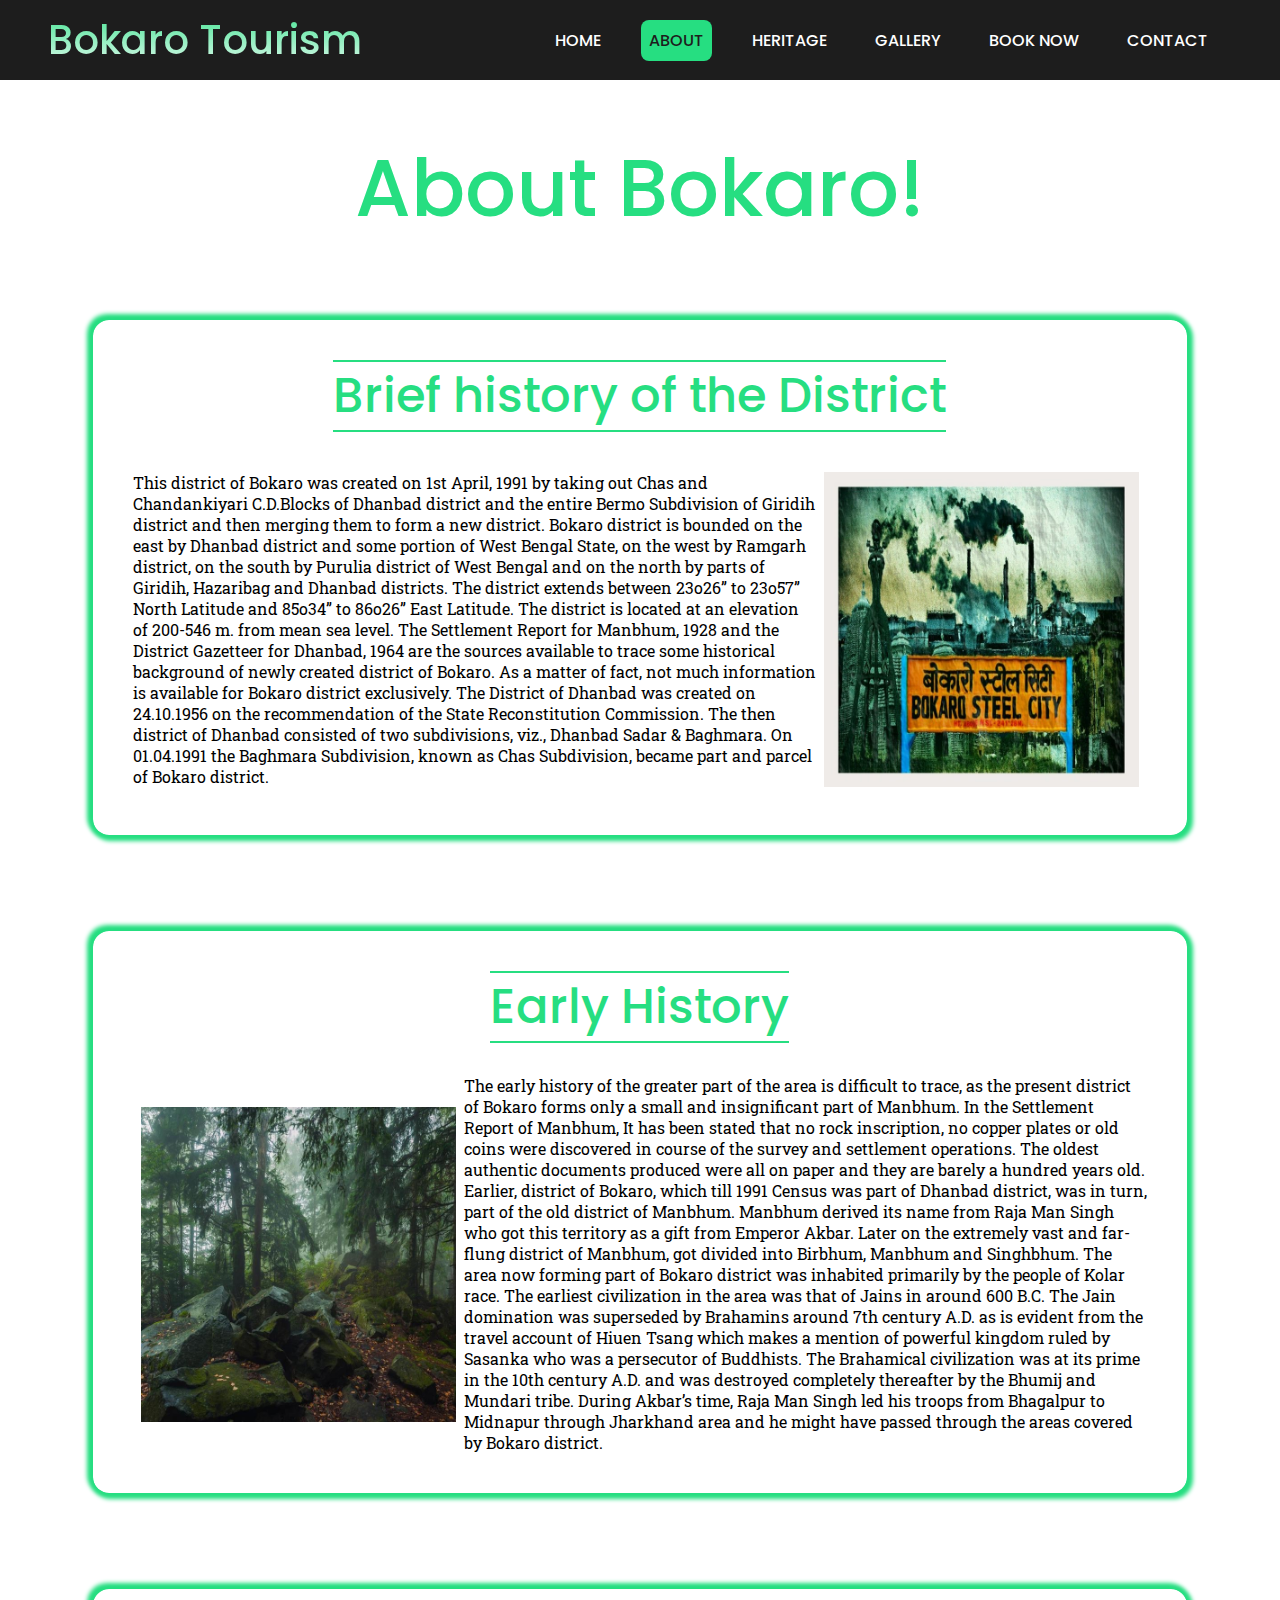
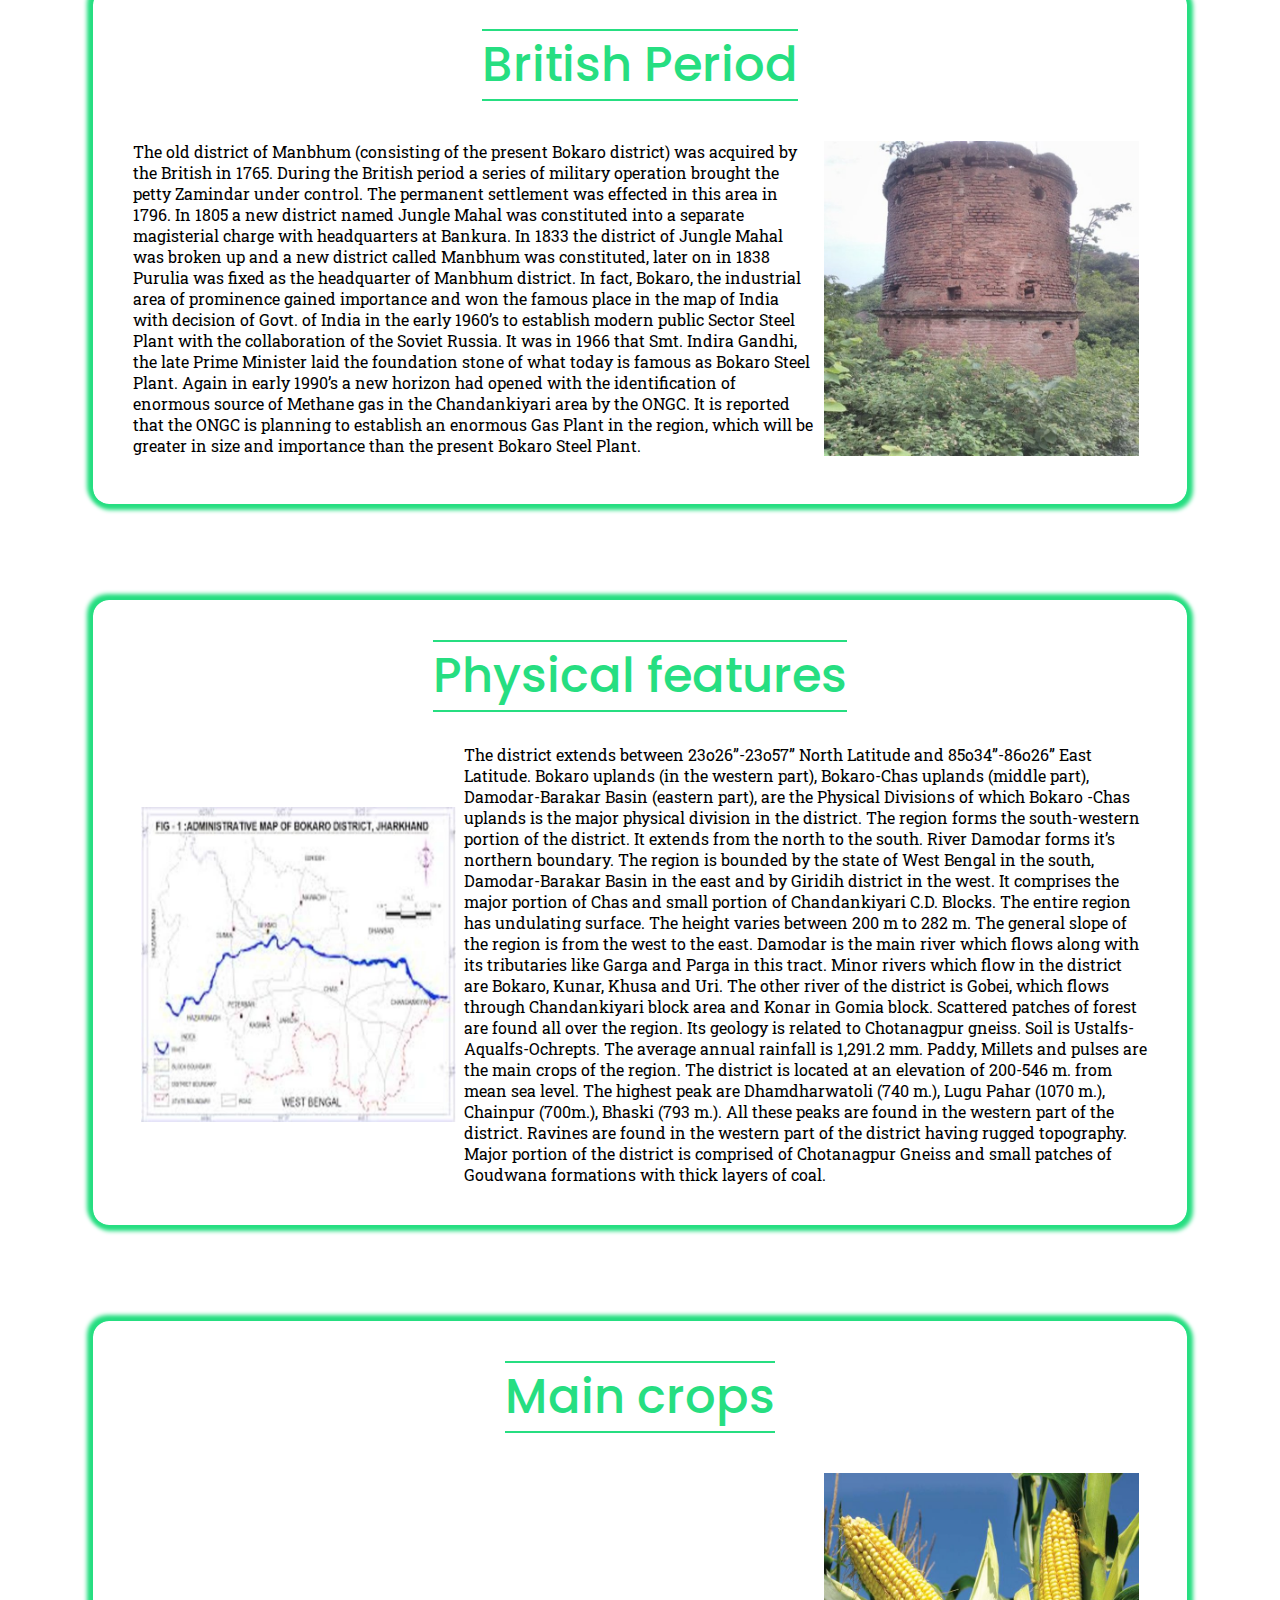
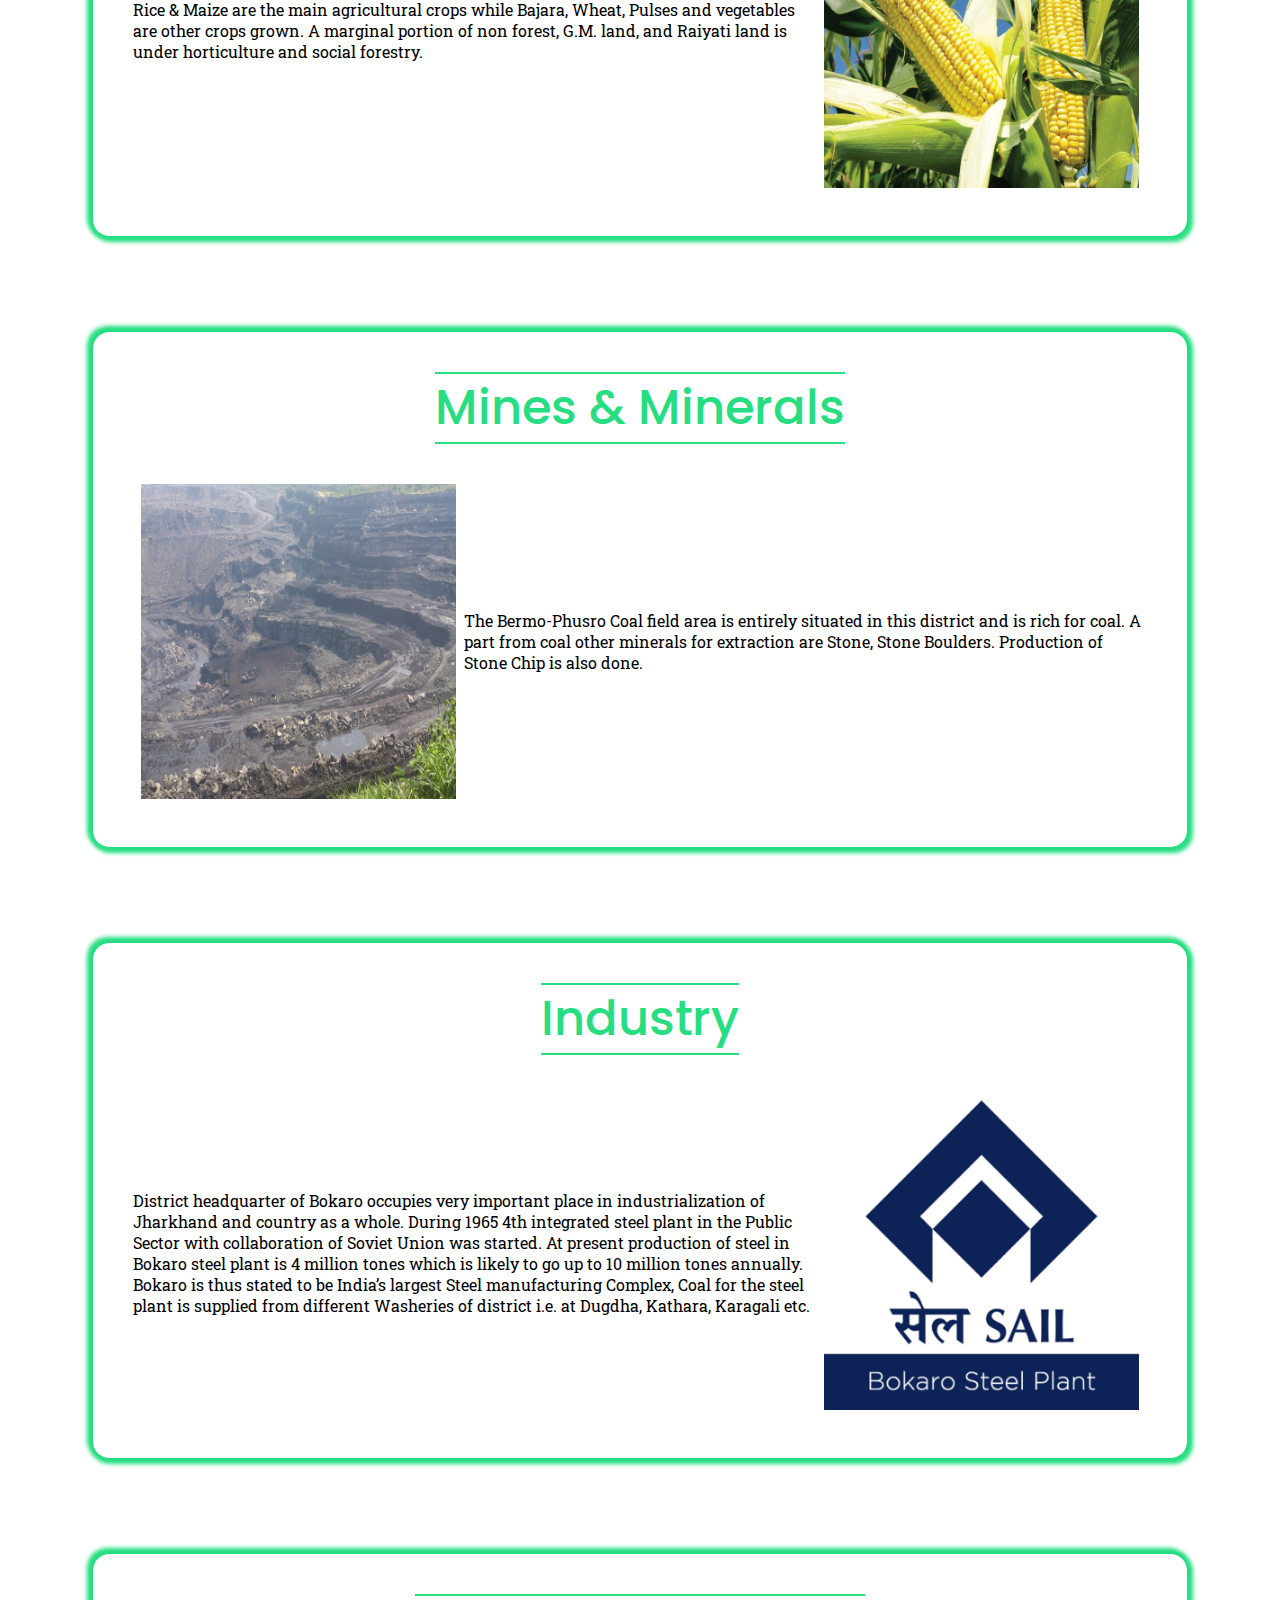
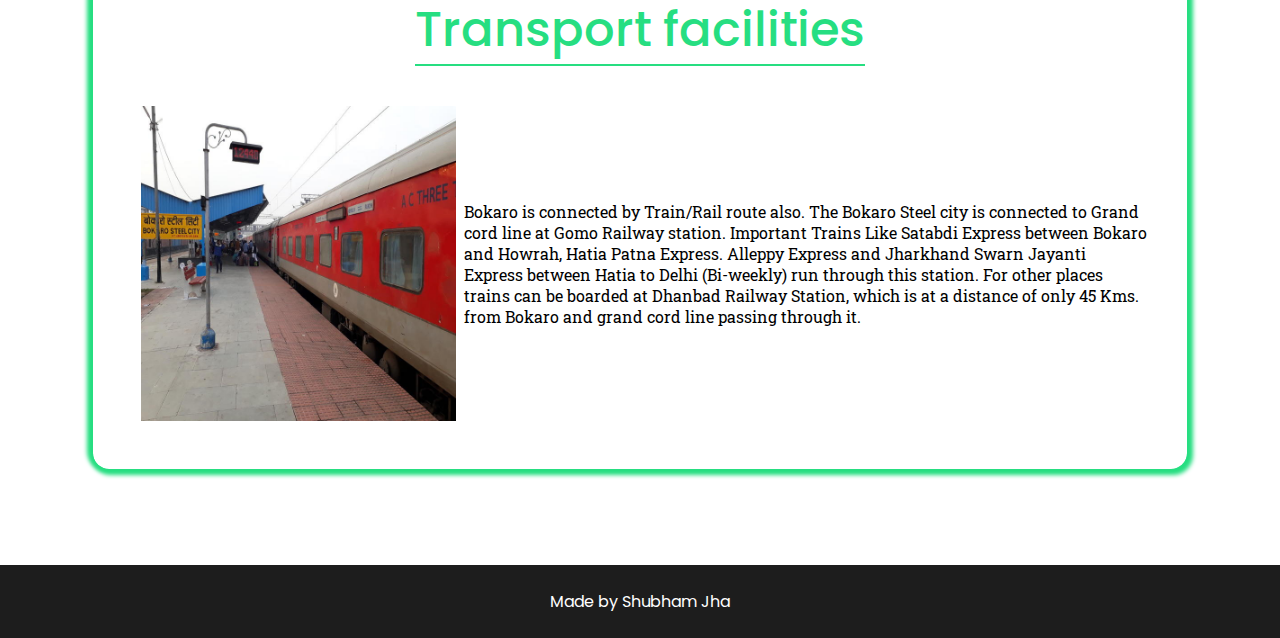
<file: about.html>
<!DOCTYPE html>
<html lang="en">

<head>
    <meta charset="UTF-8">
    <meta http-equiv="X-UA-Compatible" content="IE=edge">
    <meta name="viewport" content="width=device-width, initial-scale=1.0">
    <link rel="preconnect" href="https://fonts.gstatic.com">
    <link
        href="https://fonts.googleapis.com/css2?family=Poppins:wght@300;500&family=Roboto+Slab:wght@300;500&display=swap"
        rel="stylesheet">
    <link rel="stylesheet" href="https://cdnjs.cloudflare.com/ajax/libs/font-awesome/5.15.3/css/all.min.css"
        integrity="sha512-iBBXm8fW90+nuLcSKlbmrPcLa0OT92xO1BIsZ+ywDWZCvqsWgccV3gFoRBv0z+8dLJgyAHIhR35VZc2oM/gI1w=="
        crossorigin="anonymous" referrerpolicy="no-referrer" />
    <link rel="stylesheet" href="css/about.css">
    <link rel="shortcut icon" href="img/favicon.ico" type="image/x-icon">
    <title>Bokaro Tourism - About</title>
</head>

<body>
    <!-- Navbar Start -->
    <header>
        <nav>
            <div class="nav-logo"> <a href="#">Bokaro Tourism</a></div>
            <ul class="nav-div">
                <li class="nav-item"><a href="index.html" class="nav-link">HOME</a></li>
                <li class="nav-item"><a href="#" class="nav-link-active">ABOUT</a></li>
                <li class="nav-item"><a href="heritage.html" class="nav-link">HERITAGE</a></li>
                <li class="nav-item"><a href="gallery.html" class="nav-link">GALLERY</a></li>
                <li class="nav-item"><a href="book.html" class="nav-link">BOOK NOW</a></li>
                <li class="nav-item"><a href="contact.html" class="nav-link">CONTACT</a></li>
            </ul>
        </nav>
        <div class="small-nav">
            <div class="nav-line"></div>
            <div class="nav-line"></div>
            <div class="nav-line"></div>
        </div>
    </header>
    <!-- Navbar End -->
    <!-- Main Section Start -->
    <section class="main">
        <div class="heading">About Bokaro!</div>
        <div class="sec">
            <div class="sec-heading">Brief history of the District</div>
            <div class="sec-content">
                <P>This district of Bokaro was created on 1st April, 1991 by taking out Chas and Chandankiyari
                    C.D.Blocks of Dhanbad district and the entire Bermo Subdivision of Giridih district and then merging
                    them to form a new district. Bokaro district is bounded on the east by Dhanbad district and some
                    portion of West Bengal State, on the west by Ramgarh district, on the south by Purulia district of
                    West Bengal and on the north by parts of Giridih, Hazaribag and Dhanbad districts. The district
                    extends between 23o26” to 23o57” North Latitude and 85o34” to 86o26” East Latitude. The district is
                    located at an elevation of 200-546 m. from mean sea level. The Settlement Report for Manbhum, 1928
                    and the District Gazetteer for Dhanbad, 1964 are the sources available to trace some historical
                    background of newly created district of Bokaro. As a matter of fact, not much information is
                    available for Bokaro district exclusively. The District of Dhanbad was created on 24.10.1956 on the
                    recommendation of the State Reconstitution Commission. The then district of Dhanbad consisted of two
                    subdivisions, viz., Dhanbad Sadar & Baghmara. On 01.04.1991 the Baghmara Subdivision, known as Chas
                    Subdivision, became part and parcel of Bokaro district.</P>
                <img src="img/about1.jpg" alt="bokaro station">
            </div>
        </div>
        <div class="sec">
            <div class="sec-heading">Early History</div>
            <div class="sec-content">
                <img src="img/about2.jpg" alt="early bokaro">
                <P>The early history of the greater part of the area is difficult to trace, as the present district of
                    Bokaro forms only a small and insignificant part of Manbhum. In the Settlement Report of Manbhum, It
                    has been stated that no rock inscription, no copper plates or old coins were discovered in course of
                    the survey and settlement operations. The oldest authentic documents produced were all on paper and
                    they are barely a hundred years old. Earlier, district of Bokaro, which till 1991 Census was part of
                    Dhanbad district, was in turn, part of the old district of Manbhum. Manbhum derived its name from
                    Raja Man Singh who got this territory as a gift from Emperor Akbar. Later on the extremely vast and
                    far-flung district of Manbhum, got divided into Birbhum, Manbhum and Singhbhum. The area now forming
                    part of Bokaro district was inhabited primarily by the people of Kolar race. The earliest
                    civilization in the area was that of Jains in around 600 B.C. The Jain domination was superseded by
                    Brahamins around 7th century A.D. as is evident from the travel account of Hiuen Tsang which makes a
                    mention of powerful kingdom ruled by Sasanka who was a persecutor of Buddhists. The Brahamical
                    civilization was at its prime in the 10th century A.D. and was destroyed completely thereafter by
                    the Bhumij and Mundari tribe. During Akbar’s time, Raja Man Singh led his troops from Bhagalpur to
                    Midnapur through Jharkhand area and he might have passed through the areas covered by Bokaro
                    district.</P>
            </div>
        </div>
        <div class="sec">
            <div class="sec-heading">British Period</div>
            <div class="sec-content">
                <P>The old district of Manbhum (consisting of the present Bokaro district) was acquired by the British
                    in 1765. During the British period a series of military operation brought the petty Zamindar under
                    control. The permanent settlement was effected in this area in 1796. In 1805 a new district named
                    Jungle Mahal was constituted into a separate magisterial charge with headquarters at Bankura. In
                    1833 the district of Jungle Mahal was broken up and a new district called Manbhum was constituted,
                    later on in 1838 Purulia was fixed as the headquarter of Manbhum district. In fact, Bokaro, the
                    industrial area of prominence gained importance and won the famous place in the map of India with
                    decision of Govt. of India in the early 1960’s to establish modern public Sector Steel Plant with
                    the collaboration of the Soviet Russia. It was in 1966 that Smt. Indira Gandhi, the late Prime
                    Minister laid the foundation stone of what today is famous as Bokaro Steel Plant. Again in early
                    1990’s a new horizon had opened with the identification of enormous source of Methane gas in the
                    Chandankiyari area by the ONGC. It is reported that the ONGC is planning to establish an enormous
                    Gas Plant in the region, which will be greater in size and importance than the present Bokaro Steel
                    Plant.</P>
                <img src="img/about3.jpg" alt="satanpur hills">
            </div>
        </div>
        <div class="sec">
            <div class="sec-heading">Physical features</div>
            <div class="sec-content">
                <img src="img/about4.jpg" alt="Physical features">
                <P>The district extends between 23o26”-23o57” North Latitude and 85o34”-86o26” East Latitude. Bokaro
                    uplands (in the western part), Bokaro-Chas uplands (middle part), Damodar-Barakar Basin (eastern
                    part), are the Physical Divisions of which Bokaro -Chas uplands is the major physical division in
                    the district. The region forms the south-western portion of the district. It extends from the north
                    to the south. River Damodar forms it’s northern boundary. The region is bounded by the state of West
                    Bengal in the south, Damodar-Barakar Basin in the east and by Giridih district in the west. It
                    comprises the major portion of Chas and small portion of Chandankiyari C.D. Blocks. The entire
                    region has undulating surface. The height varies between 200 m to 282 m. The general slope of the
                    region is from the west to the east. Damodar is the main river which flows along with its
                    tributaries like Garga and Parga in this tract. Minor rivers which flow in the district are Bokaro,
                    Kunar, Khusa and Uri. The other river of the district is Gobei, which flows through Chandankiyari
                    block area and Konar in Gomia block. Scattered patches of forest are found all over the region. Its
                    geology is related to Chotanagpur gneiss. Soil is Ustalfs-Aqualfs-Ochrepts. The average annual
                    rainfall is 1,291.2 mm. Paddy, Millets and pulses are the main crops of the region. The district is
                    located at an elevation of 200-546 m. from mean sea level. The highest peak are Dhamdharwatoli (740
                    m.), Lugu Pahar (1070 m.), Chainpur (700m.), Bhaski (793 m.). All these peaks are found in the
                    western part of the district. Ravines are found in the western part of the district having rugged
                    topography. Major portion of the district is comprised of Chotanagpur Gneiss and small patches of
                    Goudwana formations with thick layers of coal.</P>
            </div>
        </div>
        <div class="sec">
            <div class="sec-heading">Main crops</div>
            <div class="sec-content">
                <P>Rice & Maize are the main agricultural crops while Bajara, Wheat, Pulses and vegetables are other
                    crops grown. A marginal portion of non forest, G.M. land, and Raiyati land is under horticulture and
                    social forestry.</P>
                <img src="img/about5.jpg" alt="maize">
            </div>
        </div>
        <div class="sec">
            <div class="sec-heading">Mines & Minerals</div>
            <div class="sec-content">
                <img src="img/about6.jpg" alt="coal">
                <P>The Bermo-Phusro Coal field area is entirely situated in this district and is rich for coal. A part
                    from coal other minerals for extraction are Stone, Stone Boulders. Production of Stone Chip is also
                    done.</P>
            </div>
        </div>
        <div class="sec">
            <div class="sec-heading">Industry</div>
            <div class="sec-content">
                <P>District headquarter of Bokaro occupies very important place in industrialization of Jharkhand and
                    country as a whole. During 1965 4th integrated steel plant in the Public Sector with collaboration
                    of Soviet Union was started. At present production of steel in Bokaro steel plant is 4 million tones
                    which is likely to go up to 10 million tones annually. Bokaro is thus stated to be India’s largest
                    Steel manufacturing Complex, Coal for the steel plant is supplied from different Washeries of
                    district i.e. at Dugdha, Kathara, Karagali etc.</P>
                <img src="img/about7.png" alt="bsl">
            </div>
        </div>
        <div class="sec">
            <div class="sec-heading">Transport facilities</div>
            <div class="sec-content">
                <img src="img/about8.jpg" alt="train">
                <P>Bokaro is connected by Train/Rail route also. The Bokaro Steel city is connected to Grand cord line
                    at Gomo Railway station. Important Trains Like Satabdi Express between Bokaro and Howrah, Hatia
                    Patna Express. Alleppy Express and Jharkhand Swarn Jayanti Express between Hatia to Delhi
                    (Bi-weekly) run through this station. For other places trains can be boarded at Dhanbad Railway
                    Station, which is at a distance of only 45 Kms. from Bokaro and grand cord line passing through it.
                </P>
            </div>
    </section>
    <!-- Main Section End -->
    <!-- Footer Start -->
    <footer>
        <div class="made-text">Made by Shubham Jha</div>
        <div class="social">
            <div class="f-ico-div"><a href="https://www.facebook.com/shubham4f" target="_blank"><i
                        class="fab fa-facebook f-ico"></i></a></div>
            <div class="f-ico-div"><a href="https://www.instagram.com/shubham4f/" target="_blank"><i
                        class="fab fa-instagram f-ico"></i></a></div>
            <div class="f-ico-div"><a href="https://www.linkedin.com/in/shubham4f/" target="_blank"><i
                        class="fab fa-linkedin f-ico"></i></a></div>
            <div class="f-ico-div"><a href="https://github.com/shubham4f" target="_blank"><i
                        class="fab fa-github f-ico"></i></a></div>
            <div class="f-ico-div"><a href="https://twitter.com/shubham4f" target="_blank"><i
                        class="fab fa-twitter f-ico"></i></a></div>
        </div>
    </footer>
    <!-- Footer End -->
    <script src="js/about.js"></script>
</body>

</html>
</file>
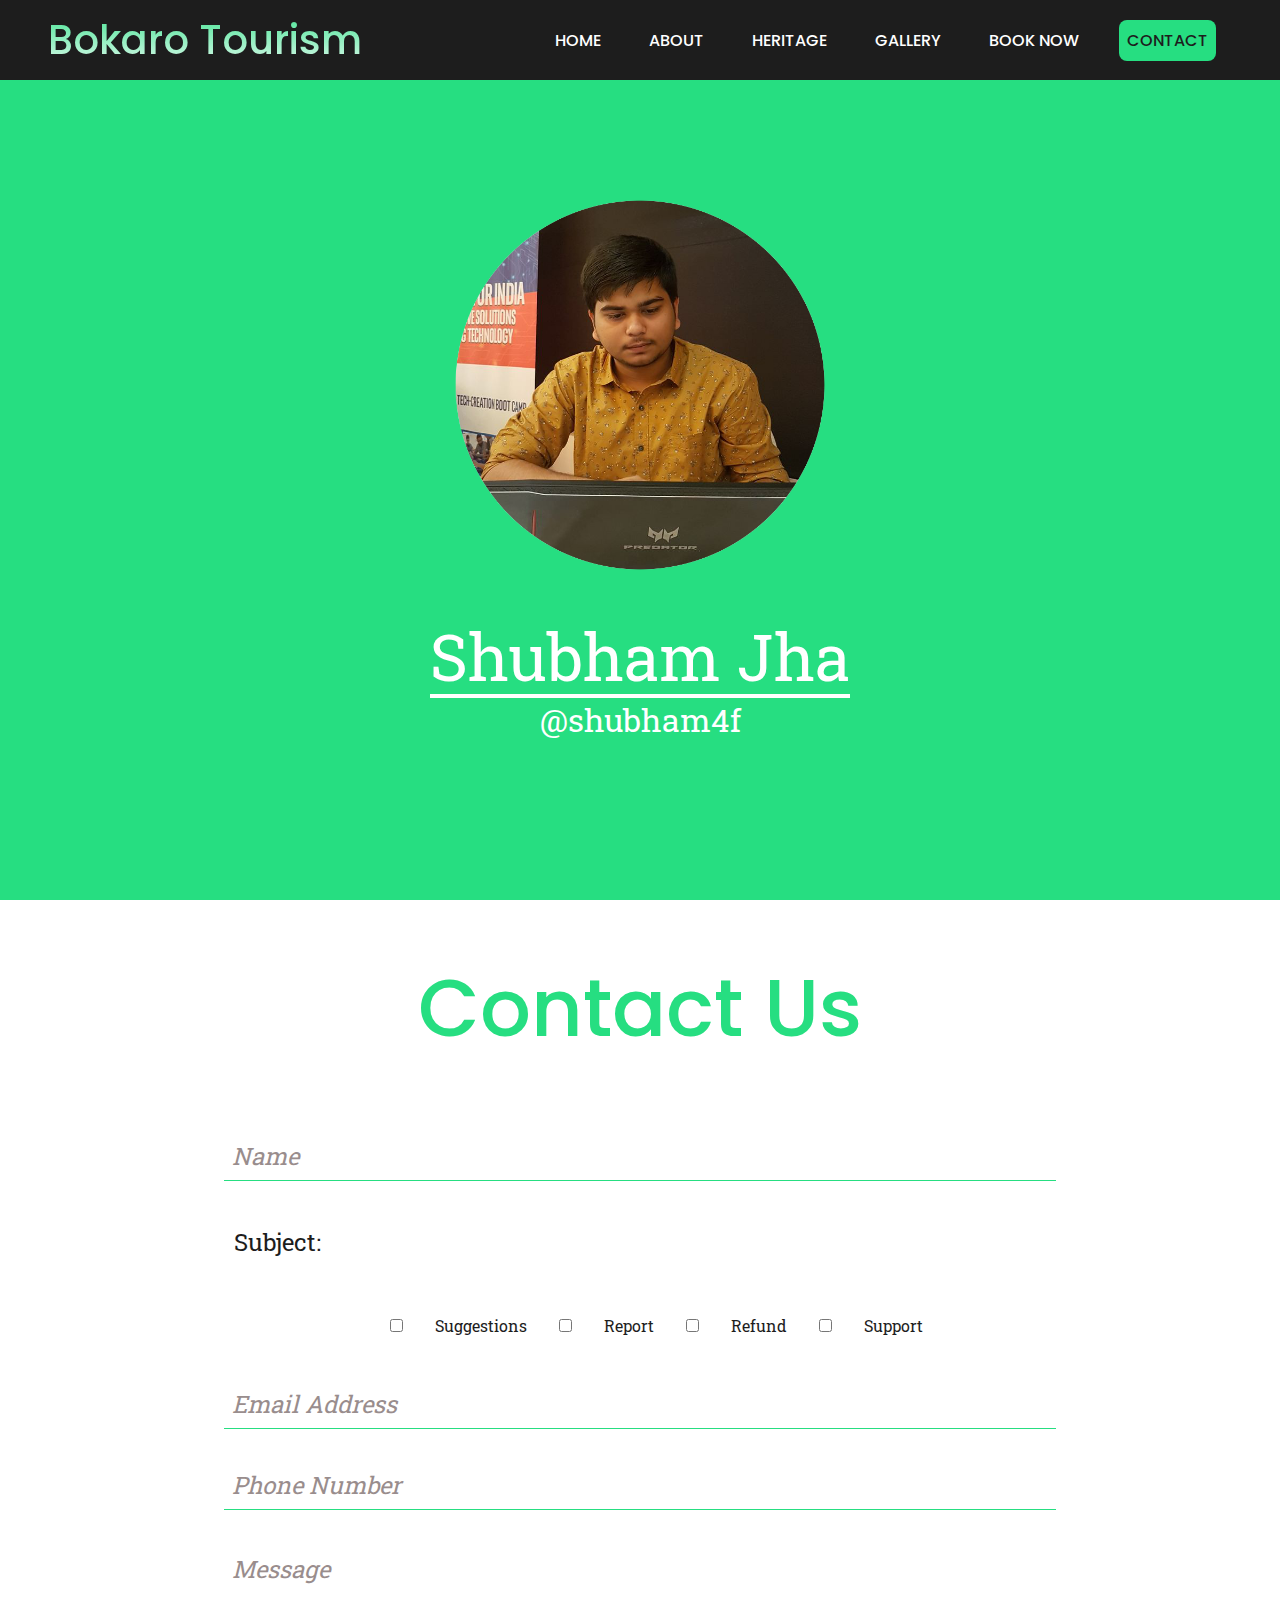
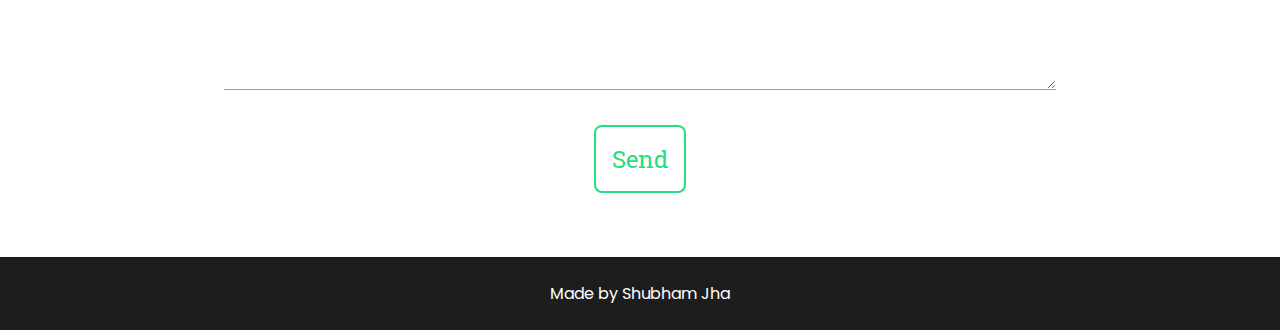
<file: contact.html>
<!DOCTYPE html>
<html lang="en">

<head>
    <meta charset="UTF-8">
    <meta http-equiv="X-UA-Compatible" content="IE=edge">
    <meta name="viewport" content="width=device-width, initial-scale=1.0">
    <link rel="preconnect" href="https://fonts.gstatic.com">
    <link
        href="https://fonts.googleapis.com/css2?family=Poppins:wght@300;500&family=Roboto+Slab:wght@300;500&display=swap"
        rel="stylesheet">
    <link rel="stylesheet" href="https://cdnjs.cloudflare.com/ajax/libs/font-awesome/5.15.3/css/all.min.css"
        integrity="sha512-iBBXm8fW90+nuLcSKlbmrPcLa0OT92xO1BIsZ+ywDWZCvqsWgccV3gFoRBv0z+8dLJgyAHIhR35VZc2oM/gI1w=="
        crossorigin="anonymous" referrerpolicy="no-referrer" />
    <link rel="stylesheet" href="css/contact.css">
    <link rel="shortcut icon" href="img/favicon.ico" type="image/x-icon">
    <title>Bokaro Tourism - Contact</title>
</head>

<body>
    <!-- Navbar Start -->
    <header>
        <nav>
            <div class="nav-logo"> <a href="#">Bokaro Tourism</a></div>
            <ul class="nav-div">
                <li class="nav-item"><a href="index.html" class="nav-link">HOME</a></li>
                <li class="nav-item"><a href="about.html" class="nav-link">ABOUT</a></li>
                <li class="nav-item"><a href="heritage.html" class="nav-link">HERITAGE</a></li>
                <li class="nav-item"><a href="gallery.html" class="nav-link">GALLERY</a></li>
                <li class="nav-item"><a href="book.html" class="nav-link">BOOK NOW</a></li>
                <li class="nav-item"><a href="#" class="nav-link-active">CONTACT</a></li>
            </ul>
        </nav>
        <div class="small-nav">
            <div class="nav-line"></div>
            <div class="nav-line"></div>
            <div class="nav-line"></div>
        </div>
    </header>
    <!-- Navbar End -->
    <!-- Dev Img  Start-->
    <section class="dev-img-sec">
        <div class="dev-img"><img src="img/developer.png" alt="developer image"></div>
        <div class="dev-name">Shubham Jha</div>
        <div class="dev-id">@shubham4f</div>
    </section>
    <!-- Dev Img End -->
    <!-- Contact Form Start-->
    <section class="contact-sec">
        <div class="heading">Contact Us</div>
        <div class="contact">
            <form action="POST">
                <input class="in-box" type="text" placeholder="Name" id="name">
                <div class="warning"></div>
                <label class="l-subject">Subject:</label>
                <div class="subject-div">
                    <input class="in-check" type="checkbox" name="subject" id=""><label>Suggestions</label>
                    <input class="in-check" type="checkbox" name="subject" id=""><label>Report</label>
                    <input class="in-check" type="checkbox" name="subject" id=""><label>Refund</label>
                    <input class="in-check" type="checkbox" name="subject" id=""><label>Support</label>
                </div>
                <div class="warning"></div>
                <input class="in-box" type="email" placeholder="Email Address" id="email">
                <div class="warning"></div>
                <input class="in-box" type="number" placeholder="Phone Number" id="number">
                <div class="warning"></div>
                <textarea name="" cols="30" rows="4" placeholder="Message" id="message"></textarea>
                <div class="warning"></div>
            </form>
        </div>
        <div class="contact-btn"><i class="fas fa-envelope c-icon"></i>Send</div>
    </section>
    <!-- Contact form End -->
    <!-- Footer Start -->
    <footer>
        <div class="made-text">Made by Shubham Jha</div>
        <div class="social">
            <div class="f-ico-div"><a href="https://www.facebook.com/shubham4f" target="_blank"><i
                        class="fab fa-facebook f-ico"></i></a></div>
            <div class="f-ico-div"><a href="https://www.instagram.com/shubham4f/" target="_blank"><i
                        class="fab fa-instagram f-ico"></i></a></div>
            <div class="f-ico-div"><a href="https://www.linkedin.com/in/shubham4f/" target="_blank"><i
                        class="fab fa-linkedin f-ico"></i></a></div>
            <div class="f-ico-div"><a href="https://github.com/shubham4f" target="_blank"><i
                        class="fab fa-github f-ico"></i></a></div>
            <div class="f-ico-div"><a href="https://twitter.com/shubham4f" target="_blank"><i
                        class="fab fa-twitter f-ico"></i></a></div>
        </div>
    </footer>
    <!-- Footer End -->
    <script src="js/contact.js"></script>
</body>

</html>
</file>
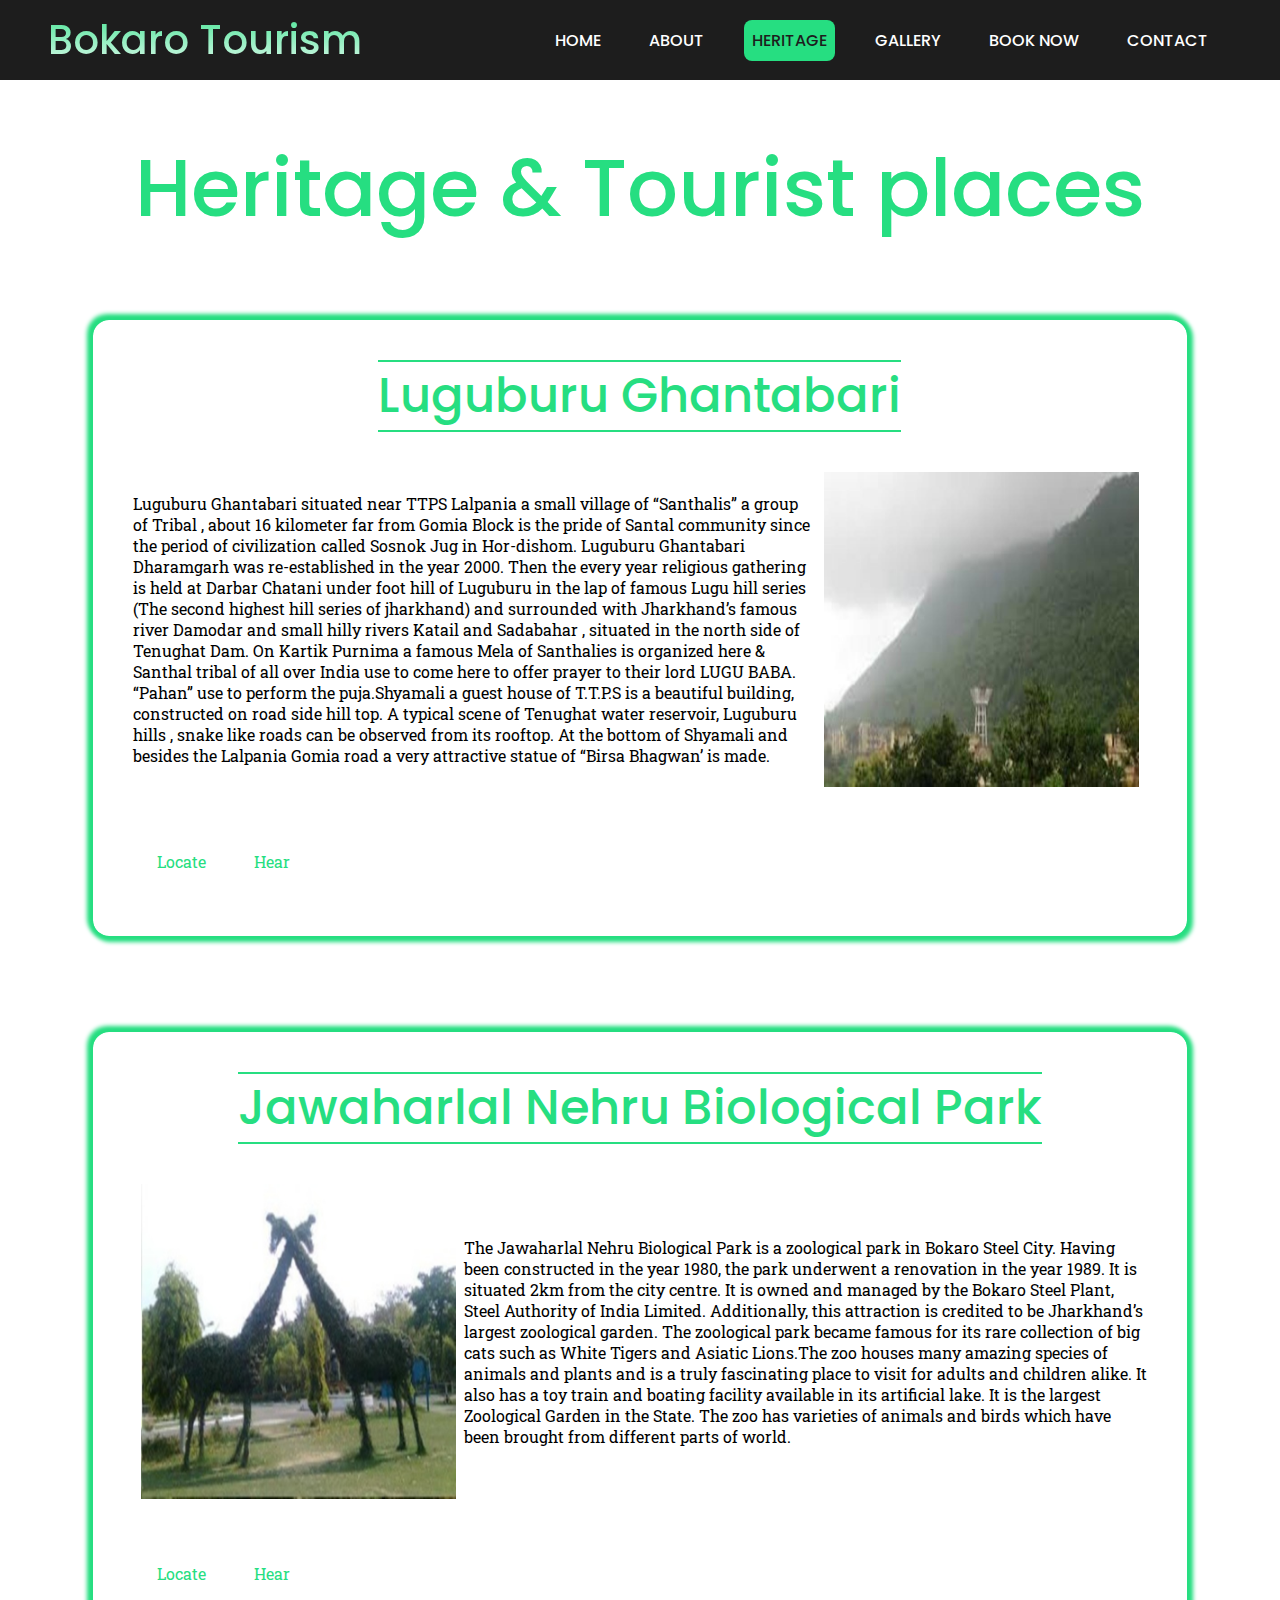
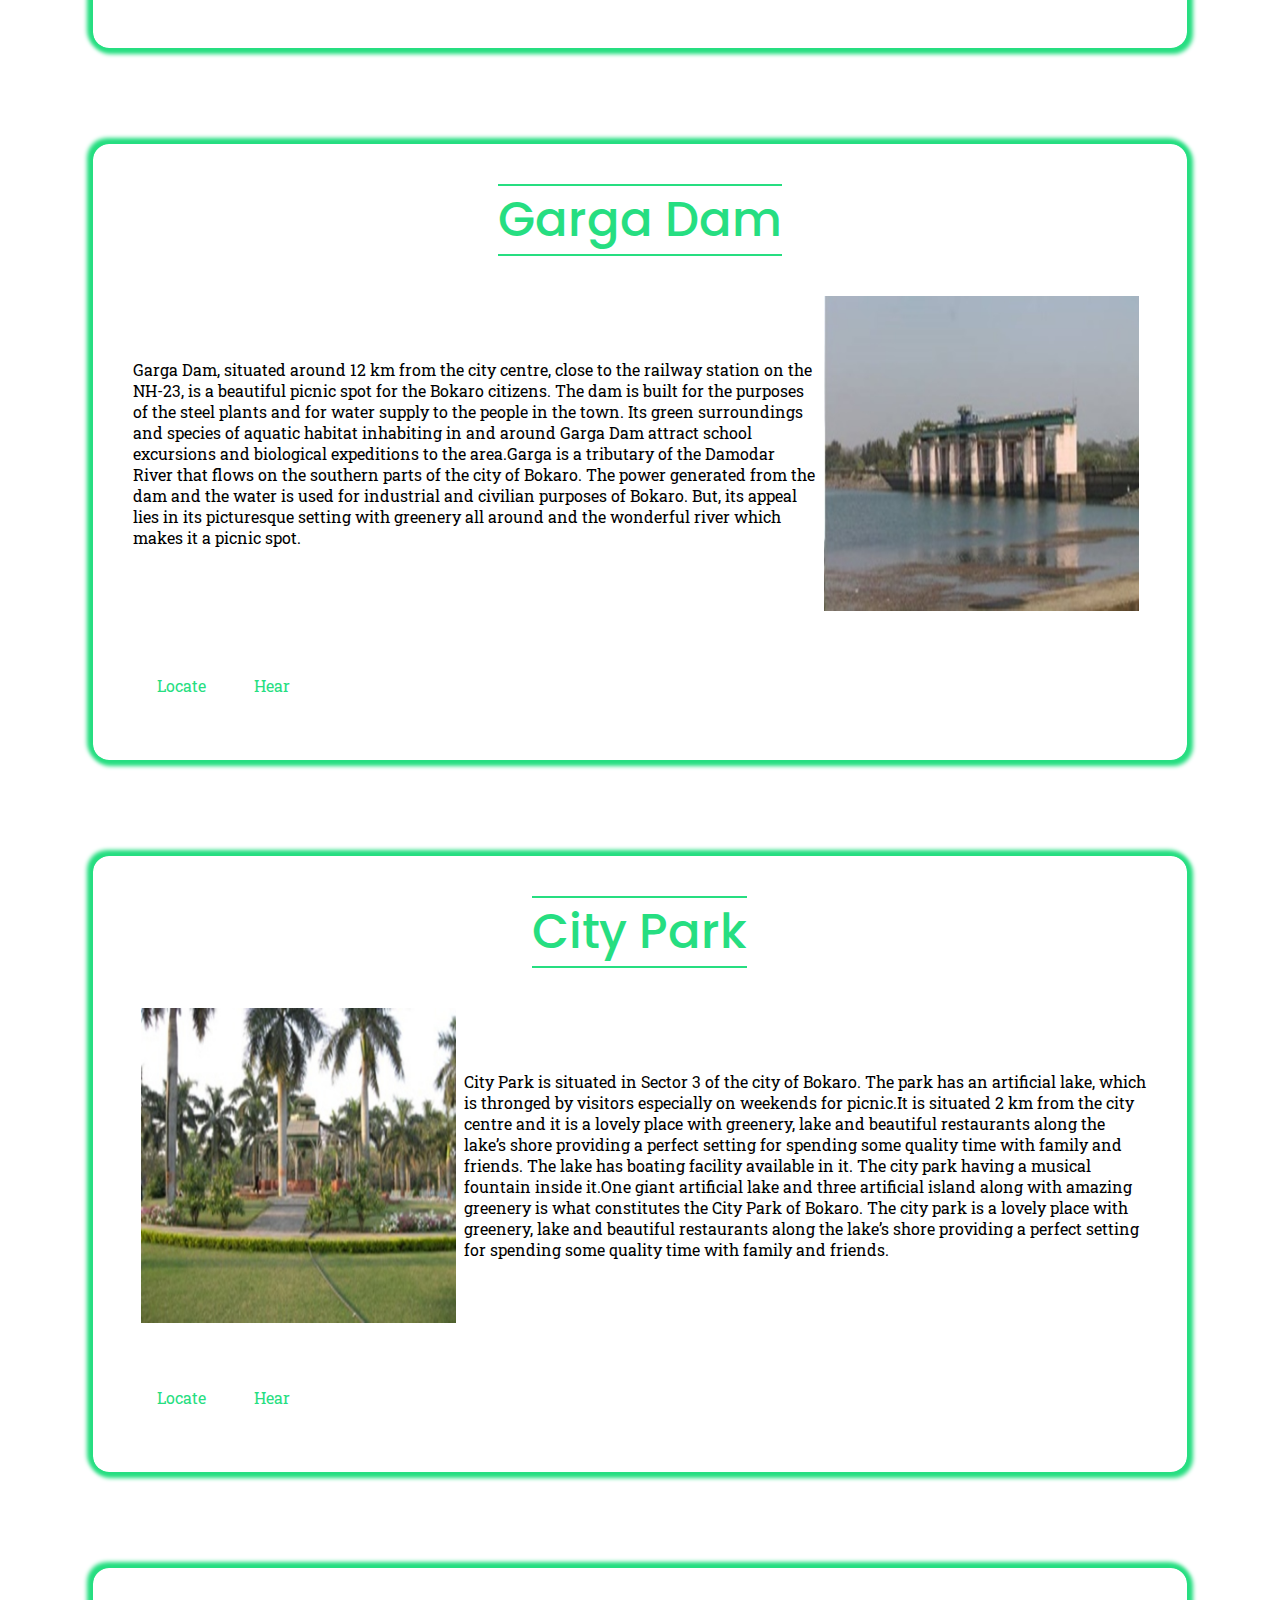
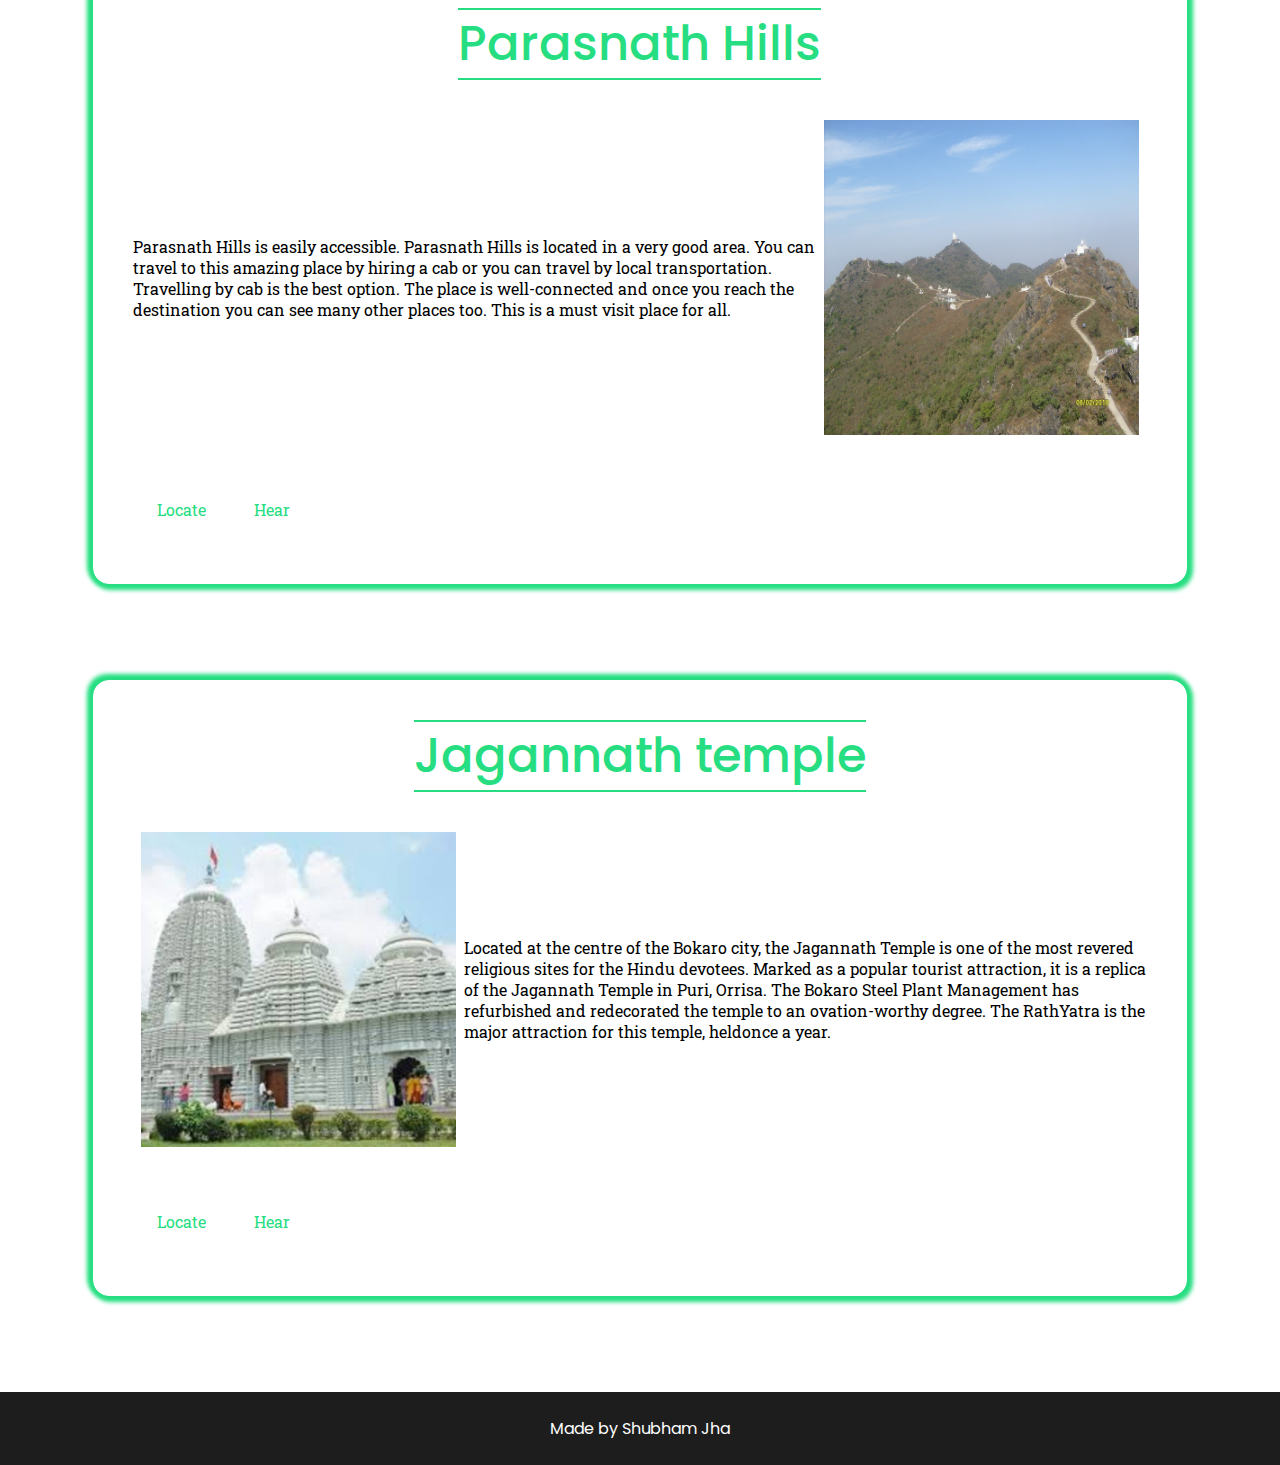
<file: heritage.html>
<!DOCTYPE html>
<html lang="en">

<head>
    <meta charset="UTF-8">
    <meta http-equiv="X-UA-Compatible" content="IE=edge">
    <meta name="viewport" content="width=device-width, initial-scale=1.0">
    <link rel="preconnect" href="https://fonts.gstatic.com">
    <link
        href="https://fonts.googleapis.com/css2?family=Poppins:wght@300;500&family=Roboto+Slab:wght@300;500&display=swap"
        rel="stylesheet">
    <link rel="stylesheet" href="https://cdnjs.cloudflare.com/ajax/libs/font-awesome/5.15.3/css/all.min.css"
        integrity="sha512-iBBXm8fW90+nuLcSKlbmrPcLa0OT92xO1BIsZ+ywDWZCvqsWgccV3gFoRBv0z+8dLJgyAHIhR35VZc2oM/gI1w=="
        crossorigin="anonymous" referrerpolicy="no-referrer" />
    <link rel="stylesheet" href="css/heritage.css">
    <link rel="shortcut icon" href="img/favicon.ico" type="image/x-icon">
    <title>Bokaro Tourism - Heritage</title>
</head>

<body>
    <!-- Navbar Start -->
    <header>
        <nav>
            <div class="nav-logo"> <a href="#">Bokaro Tourism</a></div>
            <ul class="nav-div">
                <li class="nav-item"><a href="index.html" class="nav-link">HOME</a></li>
                <li class="nav-item"><a href="about.html" class="nav-link">ABOUT</a></li>
                <li class="nav-item"><a href="#" class="nav-link-active">HERITAGE</a></li>
                <li class="nav-item"><a href="gallery.html" class="nav-link">GALLERY</a></li>
                <li class="nav-item"><a href="book.html" class="nav-link">BOOK NOW</a></li>
                <li class="nav-item"><a href="contact.html" class="nav-link">CONTACT</a></li>
            </ul>
        </nav>
        <div class="small-nav">
            <div class="nav-line"></div>
            <div class="nav-line"></div>
            <div class="nav-line"></div>
        </div>
    </header>
    <!-- Navbar End -->
    <!-- Main Section Start -->
    <section class="main">
        <div class="heading">Heritage & Tourist places</div>
        <div class="sec">
            <div class="sec-heading">Luguburu Ghantabari</div>
            <div class="sec-content">
                <P class="para">Luguburu Ghantabari situated near TTPS Lalpania a small village of “Santhalis” a group
                    of Tribal ,
                    about 16 kilometer far from Gomia Block is the pride of Santal community since the period of
                    civilization called Sosnok Jug in Hor-dishom. Luguburu Ghantabari Dharamgarh was re-established in
                    the year 2000. Then the every year religious gathering is held at Darbar Chatani under foot hill of
                    Luguburu in the lap of famous Lugu hill series (The second highest hill series of jharkhand) and
                    surrounded with Jharkhand’s famous river Damodar and small hilly rivers Katail and Sadabahar ,
                    situated in the north side of Tenughat Dam. On Kartik Purnima a famous Mela of Santhalies is
                    organized here & Santhal tribal of all over India use to come here to offer prayer to their lord
                    LUGU BABA. “Pahan” use to perform the puja.Shyamali a guest house of T.T.P.S is a beautiful
                    building, constructed on road side hill top. A typical scene of Tenughat water reservoir, Luguburu
                    hills , snake like roads can be observed from its rooftop. At the bottom of Shyamali and besides the
                    Lalpania Gomia road a very attractive statue of “Birsa Bhagwan’ is made.</P>
                <img src="img/h1.jpg" alt="Luguburu Ghantabari">
            </div>
            <div class="map"></div>
            <div class="btn-div">
                <div class="location-btn"><i class="fas fa-map-marked-alt i-btn"></i><span>Locate</span></div>
                <div class="speak-btn"><i class="fas fa-volume-up i-btn"></i><span>Hear</span></div>
            </div>
        </div>
        <div class="sec">
            <div class="sec-heading">Jawaharlal Nehru Biological Park</div>
            <div class="sec-content">
                <img src="img/h2.jpg" alt="Jawaharlal Nehru Biological Park">
                <P class="para">The Jawaharlal Nehru Biological Park is a zoological park in Bokaro Steel City. Having
                    been
                    constructed in the year 1980, the park underwent a renovation in the year 1989. It is situated 2km
                    from the city centre. It is owned and managed by the Bokaro Steel Plant, Steel Authority of India
                    Limited. Additionally, this attraction is credited to be Jharkhand’s largest zoological garden. The
                    zoological park became famous for its rare collection of big cats such as White Tigers and Asiatic
                    Lions.The zoo houses many amazing species of animals and plants and is a truly fascinating place to
                    visit for adults and children alike. It also has a toy train and boating facility available in its
                    artificial lake. It is the largest Zoological Garden in the State. The zoo has varieties of animals
                    and birds which have been brought from different parts of world.</P>
            </div>
            <div class="map"></div>
            <div class="btn-div">
                <div class="location-btn"><i class="fas fa-map-marked-alt i-btn"></i><span>Locate</span></div>
                <div class="speak-btn"><i class="fas fa-volume-up i-btn"></i><span>Hear</span></div>
            </div>
        </div>
        <div class="sec">
            <div class="sec-heading">Garga Dam</div>
            <div class="sec-content">
                <P class="para">Garga Dam, situated around 12 km from the city centre, close to the railway station on
                    the NH-23, is a beautiful picnic spot for the Bokaro citizens. The dam is built for the purposes of
                    the steel plants and for water supply to the people in the town. Its green surroundings and species
                    of aquatic habitat inhabiting in and around Garga Dam attract school excursions and biological
                    expeditions to the area.Garga is a tributary of the Damodar River that flows on the southern parts
                    of the city of Bokaro. The power generated from the dam and the water is used for industrial and
                    civilian purposes of Bokaro. But, its appeal lies in its picturesque setting with greenery all
                    around and the wonderful river which makes it a picnic spot.</P>
                <img src="img/h3.jpg" alt="Garga Dam">
            </div>
            <div class="map"></div>
            <div class="btn-div">
                <div class="location-btn"><i class="fas fa-map-marked-alt i-btn"></i><span>Locate</span></div>
                <div class="speak-btn"><i class="fas fa-volume-up i-btn"></i><span>Hear</span></div>
            </div>
        </div>
        <div class="sec">
            <div class="sec-heading">City Park</div>
            <div class="sec-content">
                <img src="img/h4.jpg" alt="City Park">
                <P class="para">City Park is situated in Sector 3 of the city of Bokaro. The park has an artificial
                    lake, which is thronged by visitors especially on weekends for picnic.It is situated 2 km from the
                    city centre and it is a lovely place with greenery, lake and beautiful restaurants along the lake’s
                    shore providing a perfect setting for spending some quality time with family and friends. The lake
                    has boating facility available in it. The city park having a musical fountain inside it.One giant
                    artificial lake and three artificial island along with amazing greenery is what constitutes the City
                    Park of Bokaro. The city park is a lovely place with greenery, lake and beautiful restaurants along
                    the lake’s shore providing a perfect setting for spending some quality time with family and friends.
                </P>
            </div>
            <div class="map"></div>
            <div class="btn-div">
                <div class="location-btn"><i class="fas fa-map-marked-alt i-btn"></i><span>Locate</span></div>
                <div class="speak-btn"><i class="fas fa-volume-up i-btn"></i><span>Hear</span></div>
            </div>
        </div>
        <div class="sec">
            <div class="sec-heading">Parasnath Hills</div>
            <div class="sec-content">
                <P class="para">Parasnath Hills is easily accessible. Parasnath Hills is located in a very good area.
                    You can travel to this amazing place by hiring a cab or you can travel by local transportation.
                    Travelling by cab is the best option. The place is well-connected and once you reach the destination
                    you can see many other places too. This is a must visit place for all.</P>
                <img src="img/h5.jpg" alt="Parasnath Hills">
            </div>
            <div class="map"></div>
            <div class="btn-div">
                <div class="location-btn"><i class="fas fa-map-marked-alt i-btn"></i><span>Locate</span></div>
                <div class="speak-btn"><i class="fas fa-volume-up i-btn"></i><span>Hear</span></div>
            </div>
        </div>
        <div class="sec">
            <div class="sec-heading">Jagannath temple</div>
            <div class="sec-content">
                <img src="img/h6.jpg" alt="Jagannath temple">
                <P class="para">Located at the centre of the Bokaro city, the Jagannath Temple is one of the most
                    revered religious sites for the Hindu devotees. Marked as a popular tourist attraction, it is a
                    replica of the Jagannath Temple in Puri, Orrisa. The Bokaro Steel Plant Management has refurbished
                    and redecorated the temple to an ovation-worthy degree. The RathYatra is the major attraction for
                    this temple, heldonce a year.
                </P>
            </div>
            <div class="map"></div>
            <div class="btn-div">
                <div class="location-btn"><i class="fas fa-map-marked-alt i-btn"></i><span>Locate</span></div>
                <div class="speak-btn"><i class="fas fa-volume-up i-btn"></i><span>Hear</span></div>
            </div>
        </div>
    </section>
    <!-- Main Section End -->
    <!-- Footer Start -->
    <footer>
        <div class="made-text">Made by Shubham Jha</div>
        <div class="social">
            <div class="f-ico-div"><a href="https://www.facebook.com/shubham4f" target="_blank"><i
                        class="fab fa-facebook f-ico"></i></a></div>
            <div class="f-ico-div"><a href="https://www.instagram.com/shubham4f/" target="_blank"><i
                        class="fab fa-instagram f-ico"></i></a></div>
            <div class="f-ico-div"><a href="https://www.linkedin.com/in/shubham4f/" target="_blank"><i
                        class="fab fa-linkedin f-ico"></i></a></div>
            <div class="f-ico-div"><a href="https://github.com/shubham4f" target="_blank"><i
                        class="fab fa-github f-ico"></i></a></div>
            <div class="f-ico-div"><a href="https://twitter.com/shubham4f" target="_blank"><i
                        class="fab fa-twitter f-ico"></i></a></div>
        </div>
    </footer>
    <!-- Footer End -->
    <script src="js/heritage.js"></script>
</body>

</html>
</file>
<file: css/about.css>
:root {
    --pri_color: #26de81;
    --nav_color: #1d1d1d;
    --head_font: 'Poppins', sans-serif;
    --dsec_font: 'Roboto Slab', serif;
}

*, *::before, *::after {
    margin: 0;
    padding: 0;
    box-sizing: border-box;
    font-size: 16px;
    scroll-behavior: smooth;
}

/* Nabar Start */

header {
    background: var(--nav_color);
    height: 5rem;
    width: 100vw;
    display: flex;
    justify-content: center;
    align-items: center;
    align-items: center;
    font-size: 1.2rem;
    position: fixed;
    top: 0px;
    z-index: 100;
    /* box-shadow: 0px 3px 5px 1px grey; */
}

nav {
    display: flex;
    justify-content: space-between;
    height: 5rem;
    width: 100%;
    margin: 0 auto;
    padding: 0 3rem;
}

.nav-logo {
    background-color: var(--pri_color);
    background-image: linear-gradient(to top, #fff 0%, var(--pri_color) 100%);
    background-size: 100;
    -webkit-background-clip: text;
    -moz-background-clip: text;
    background-clip: text;
    -webkit-text-fill-color: transparent;
    -moz-text-fill-color: transparent;
    display: flex;
    justify-content: start;
    align-items: center;
}

.nav-logo a {
    font-family: var(--head_font);
    font-weight: 500;
    font-size: 2.5rem;
    text-decoration: none;
    text-align: center;
}

.nav-div {
    display: flex;
    align-items: center;
    justify-content: center;
    list-style: none;
    position: absolute;
    right: 3rem;
}

.nav-item {
    height: 5rem;
    margin: 0 1rem;
    display: flex;
    justify-content: center;
    align-items: center;
}

.nav-link {
    padding: 0.5rem;
    color: #fff;
    font-family: var(--head_font);
    font-weight: 500;
    display: flex;
    align-items: center;
    justify-content: center;
    text-decoration: none;
    position: relative;
    display: flex;
    flex-direction: column;
}

.nav-link::before {
    position: absolute;
    top: 0;
    left: 0;
    content: "";
    height: 0.1rem;
    width: 0;
    background-color: var(--pri_color);
    transition: all 0.35s ease;
}

.nav-link::after {
    bottom: 0;
    position: absolute;
    right: 0;
    content: "";
    height: 0.1rem;
    width: 0;
    background-color: var(--pri_color);
    transition: all 0.35s ease;
}

.nav-link:hover::before, .nav-link:hover::after {
    width: 100%;
    transition: all 0.35s ease;
}

.nav-link-active {
    padding: 0.5rem;
    color: var(--nav_color);
    font-family: var(--head_font);
    font-weight: 500;
    display: flex;
    align-items: center;
    justify-content: center;
    text-decoration: none;
    background-color: var(--pri_color);
    border-radius: 0.5rem;
}

@media screen and (max-width:1200px) {
    *, *::before, *::after {
        font-size: 15px;
    }
    .nav-div {
        position: absolute;
        flex-direction: column;
        justify-content: start;
        top: 5rem;
        right: -50rem;
        height: 100vh;
        width: 50vw;
        background: var(--nav_color);
        transition: all 0.6s ease-out;
    }
    .nav-div-active {
        right: 0;
        transition: all 0.6s ease;
    }
    .small-nav {
        border: 2px solid var(--pri_color);
        cursor: pointer;
        margin-right: 2rem;
        padding: 0.5rem;
        transition: border 0.6s ease;
    }
    .nav-line {
        width: 2.5rem;
        height: 3px;
        margin: 5px;
        background: var(--pri_color);
        border-radius: 2px;
        transition: all 0.6s ease;
    }
    .small-nav-active {
        border: none;
        transition: border 0.6s ease;
    }
    .small-nav-active .nav-line:nth-child(1) {
        transform: translateY(8px) rotate(45deg);
        transition: all 0.6s ease;
    }
    .small-nav-active .nav-line:nth-child(2) {
        opacity: 0;
        transition: all 0.6s ease;
    }
    .small-nav-active .nav-line:nth-child(3) {
        transform: translateY(-8px) rotate(-45deg);
        transition: all 0.6s ease;
    }
}

@media screen and (max-width:700px) {
    *, *::before, *::after {
        font-size: 14px;
    }
    .nav-div {
        width: 70vw;
    }
}

@media screen and (max-width:450px) {
    *, *::before, *::after {
        font-size: 13px;
    }
    .nav-logo a {
        font-size: 1.8rem;
    }
}

/* Navbar End */
/* Main Section Satrt */
.main{
    display: flex;
    flex-direction: column;
    justify-content: center;
    align-items: center;
    margin: 8rem 2rem 3rem 2rem;
}
.heading {
    font-size: 5rem;
    font-family: var(--head_font);
    font-weight: 500;
    color: var(--pri_color);
    text-align: center;
    margin-bottom: 1.5rem;
}
.sec{
    display: flex;
    flex-direction: column;
    justify-content: center;
    align-items: center;
    padding: 1.5rem;
    margin: 3rem 0;
    border-radius: 1rem;
    width: 90%;
    box-shadow: 2px 2px 4px 4px var(--pri_color),
                -2px -2px 4px 4px var(--pri_color);
}
.sec-heading {
    font-size: 3rem;
    font-family: var(--head_font);
    font-weight: 500;
    color: var(--pri_color);
    margin: 1rem;
    position: relative;
    text-align: center;
}

.sec-heading::after{
    content: "";
    position: absolute;
    bottom: 0;
    left: 0;
    right: 0;
    height: 0.1rem;
    background: var(--pri_color);
}

.sec-heading::before{
    content: "";
    position: absolute;
    top: 0;
    left: 0;
    right: 0;
    height: 0.1rem;
    background: var(--pri_color);
}

.sec-content{
    display: flex;
    justify-content: center;
    align-items: center;
    margin: 1rem;
}
.sec p {
    font-family: var(--dsec_font);
}
.sec img{
    height: 35vh;
    margin:0.5rem;
}

@media screen and (max-width: 1000px) {
    .sec-content{
        flex-direction: column;
    }
    .sec img{
        margin:1rem;
    }
}

@media screen and (max-width:570px) {
    .heading{
        font-size: 4rem;
    }
    .sec-heading{
        font-size: 2.5rem;
    }
}
@media screen and (max-width:430px) {
    .heading{
        font-size: 3rem;
    }
    .sec-heading{
        font-size: 2rem;
    }
}
@media screen and (max-width:350px) {
    .sec img{
        height: 25vh;
    }
}
/* Main Section End */
/* Footer Start */

footer {
    display: flex;
    justify-content: center;
    align-items: center;
    background: var(--nav_color);
    padding: 1.5rem 0;
    position: relative;
}

.made-text {
    font-size: 1rem;
    color: #fff;
    font-family: var(--head_font);
}

.social {
    display: flex;
    justify-content: center;
    align-items: center;
    position: absolute;
    right: 3rem;
}

.f-ico-div {
    margin: 0.5rem;
}

.f-ico-div a {
    color: #fff;
    transition: 0.3s ease;
}

.f-ico-div a:hover {
    color: var(--pri_color);
    transition: 0.3s ease;
}

.f-ico::before {
    font-size: 1.5rem;
}

@media screen and (max-width:600px) {
    .made-text {
        position: absolute;
        left: 2rem;
    }
    .f-ico::before {
        font-size: 1rem;
    }
}

@media screen and (max-width:400px) {
    footer {
        flex-direction: column;
        height: 8rem;
    }
    .social {
        right: 0;
        left: 0;
        bottom: 1rem;
    }
    .made-text {
        position: absolute;
        right: 0;
        left: 0;
        text-align: center;
    }
}

/* Footer End */
</file>
<file: css/contact.css>
:root {
    --pri_color: #26de81;
    --nav_color: #1d1d1d;
    --head_font: 'Poppins', sans-serif;
    --dsec_font: 'Roboto Slab', serif;
}

*, *::before, *::after {
    margin: 0;
    padding: 0;
    box-sizing: border-box;
    font-size: 16px;
    scroll-behavior: smooth;
}

/* Nabar Start */

header {
    background: var(--nav_color);
    height: 5rem;
    width: 100vw;
    display: flex;
    justify-content: center;
    align-items: center;
    align-items: center;
    font-size: 1.2rem;
    position: fixed;
    top: 0px;
    z-index: 100;
    /* box-shadow: 0px 3px 5px 1px grey; */
}

nav {
    display: flex;
    justify-content: space-between;
    height: 5rem;
    width: 100%;
    margin: 0 auto;
    padding: 0 3rem;
}

.nav-logo {
    background-color: var(--pri_color);
    background-image: linear-gradient(to top, #fff 0%, var(--pri_color) 100%);
    background-size: 100;
    -webkit-background-clip: text;
    -moz-background-clip: text;
    background-clip: text;
    -webkit-text-fill-color: transparent;
    -moz-text-fill-color: transparent;
    display: flex;
    justify-content: start;
    align-items: center;
}

.nav-logo a {
    font-family: var(--head_font);
    font-weight: 500;
    font-size: 2.5rem;
    text-decoration: none;
    text-align: center;
}

.nav-div {
    display: flex;
    align-items: center;
    justify-content: center;
    list-style: none;
    position: absolute;
    right: 3rem;
}

.nav-item {
    height: 5rem;
    margin: 0 1rem;
    display: flex;
    justify-content: center;
    align-items: center;
}

.nav-link {
    padding: 0.5rem;
    color: #fff;
    font-family: var(--head_font);
    font-weight: 500;
    display: flex;
    align-items: center;
    justify-content: center;
    text-decoration: none;
    position: relative;
    display: flex;
    flex-direction: column;
}

.nav-link::before {
    position: absolute;
    top: 0;
    left: 0;
    content: "";
    height: 0.1rem;
    width: 0;
    background-color: var(--pri_color);
    transition: all 0.35s ease;
}

.nav-link::after {
    bottom: 0;
    position: absolute;
    right: 0;
    content: "";
    height: 0.1rem;
    width: 0;
    background-color: var(--pri_color);
    transition: all 0.35s ease;
}

.nav-link:hover::before, .nav-link:hover::after {
    width: 100%;
    transition: all 0.35s ease;
}

.nav-link-active {
    padding: 0.5rem;
    color: var(--nav_color);
    font-family: var(--head_font);
    font-weight: 500;
    display: flex;
    align-items: center;
    justify-content: center;
    text-decoration: none;
    background-color: var(--pri_color);
    border-radius: 0.5rem;
}

@media screen and (max-width:1200px) {
    *, *::before, *::after {
        font-size: 15px;
    }
    .nav-div {
        position: absolute;
        flex-direction: column;
        justify-content: start;
        top: 5rem;
        right: -50rem;
        height: 100vh;
        width: 50vw;
        background: var(--nav_color);
        transition: all 0.6s ease-out;
    }
    .nav-div-active {
        right: 0;
        transition: all 0.6s ease;
    }
    .small-nav {
        border: 2px solid var(--pri_color);
        cursor: pointer;
        margin-right: 2rem;
        padding: 0.5rem;
        transition: border 0.6s ease;
    }
    .nav-line {
        width: 2.5rem;
        height: 3px;
        margin: 5px;
        background: var(--pri_color);
        border-radius: 2px;
        transition: all 0.6s ease;
    }
    .small-nav-active {
        border: none;
        transition: border 0.6s ease;
    }
    .small-nav-active .nav-line:nth-child(1) {
        transform: translateY(8px) rotate(45deg);
        transition: all 0.6s ease;
    }
    .small-nav-active .nav-line:nth-child(2) {
        opacity: 0;
        transition: all 0.6s ease;
    }
    .small-nav-active .nav-line:nth-child(3) {
        transform: translateY(-8px) rotate(-45deg);
        transition: all 0.6s ease;
    }
}

@media screen and (max-width:700px) {
    *, *::before, *::after {
        font-size: 14px;
    }
    .nav-div {
        width: 70vw;
    }
}

@media screen and (max-width:450px) {
    *, *::before, *::after {
        font-size: 13px;
    }
    .nav-logo a {
        font-size: 1.8rem;
    }
}

/* Navbar End */

/* Dev Img Sec Start */

.dev-img-sec {
    background: var(--pri_color);
    width: 100%;
    height: 100vh;
    display: flex;
    flex-direction: column;
    justify-content: center;
    align-items: center;
}

.dev-img img {
    height: 50vh;
}

.dev-name {
    color: #fff;
    font-family: var(--dsec_font);
    font-size: 4rem;
    position: relative;
}

.dev-name::after{
    content: "";
    height: 0.2rem;
    position: absolute;
    background:#fff;
    bottom: 0rem;
    left: 0;
    right: 0;
}
.dev-id {
    color: #fff;
    font-family: var(--dsec_font);
    font-size: 2rem;
}
@media screen and (max-width:500px) {
    .dev-img img{
        height: 40vh;
    }
    .dev-name{
        font-size: 2.5rem;
    }
    .dev-id{
        font-size: 1.5rem;
    }
}
/* Dev Img Sec Finsh */
/* Contact Section Start */

.contact-sec {
    display: flex;
    flex-direction: column;
    justify-content: center;
    align-items: center;
    padding: 3rem;
    width: 100%;
}

.heading {
    text-align: center;
    font-size: 5rem;
    font-family: var(--head_font);
    font-weight: 500;
    color: var(--pri_color);
}

.contact {
    margin-top: 3rem;
}

.contact form {
    display: flex;
    flex-direction: column;
    justify-content: center;
    align-items: center;
}

.in-box {
    width: 65vw;
    margin: 1rem;
    background: none;
    border: none;
    border-bottom: 0.1rem solid var(--pri_color);
    font-size: 1.5rem;
    padding: 0.5rem;
    outline: none;
    color: var(--pri_color);
    font-family: var(--dsec_font);
}
.warning{
    font-size: 1.2rem;
    color: red;
    font-family: var(--dsec_font);
    font-style: italic;
    text-align: center;
}
.l-subject{
    color: var(--nav_color);
    font-family: var(--dsec_font);
    font-size: 1.5rem;
    width: 100%;
    text-align: left;
    padding:1.8rem;
}
.subject-div {
    display: flex;
    align-items: center;
    justify-content: center;
    color: var(--nav_color);
    font-family: var(--dsec_font);
    font-size: 1.2rem;
    flex-wrap: wrap;
}

input[type="checkbox"] {
    margin: 2rem;
    cursor: pointer;
}

input[type="checkbox"]:checked + label{
    color: var(--pri_color);
}

.contact form input::placeholder {
    color: rgb(153, 141, 141);
    font-family: var(--dsec_font);
    font-style: italic;
}

.contact form textarea {
    width: 65vw;
    margin: 1.2rem;
    margin-bottom: 1.2rem;
    background: none;
    border: none;
    border-bottom: 0.1rem solid var(--pri_color);
    font-size: 1.5rem;
    padding: 0.5rem;
    outline: none;
    color: var(--pri_color);
    font-family: var(--dsec_font);
}

.contact form textarea::placeholder {
    color: rgb(153, 141, 141);
    font-family: var(--dsec_font);
    font-style: italic;
}

.contact-btn {
    border-radius: 0.5rem;
    padding: 1rem;
    border: 2px solid var(--pri_color);
    cursor: pointer;
    transition: all 0.3s ease;
    color: var(--pri_color);
    font-size: 1.5rem;
    font-family: var(--dsec_font);
    margin: 1rem;
    text-decoration: none;
    transition: all 0.3s ease;
    cursor: pointer;
}

.c-icon::before {
    color: var(--pri_color);
    font-size: 1.5rem;
    margin: 1rem;
    transition: all 0.3s ease;
}

.contact-btn:hover, .contact-btn:hover .c-icon::before {
    color: #fff;
    transition: all 0.3s ease;
}

.contact-btn:hover {
    background: var(--pri_color);
    transition: all 0.3s ease;
}
@media screen and (max-width:500px) {
    .heading{
        font-size: 3rem;
    }
    .subject-div{
        flex-direction: column;
    }
}
/* Contact Section End */

/* Footer Start */

footer {
    display: flex;
    justify-content: center;
    align-items: center;
    background: var(--nav_color);
    padding: 1.5rem 0;
    position: relative;
}

.made-text {
    font-size: 1rem;
    color: #fff;
    font-family: var(--head_font);
}

.social {
    display: flex;
    justify-content: center;
    align-items: center;
    position: absolute;
    right: 3rem;
}

.f-ico-div {
    margin: 0.5rem;
}

.f-ico-div a {
    color: #fff;
    transition: 0.3s ease;
}

.f-ico-div a:hover {
    color: var(--pri_color);
    transition: 0.3s ease;
}

.f-ico::before {
    font-size: 1.5rem;
}

@media screen and (max-width:600px) {
    .made-text {
        position: absolute;
        left: 2rem;
    }
    .f-ico::before {
        font-size: 1rem;
    }
}

@media screen and (max-width:400px) {
    footer {
        flex-direction: column;
        height: 8rem;
    }
    .social {
        right: 0;
        left: 0;
        bottom: 1rem;
    }
    .made-text {
        position: absolute;
        right: 0;
        left: 0;
        text-align: center;
    }
}

/* Footer End */
</file>
<file: css/heritage.css>
:root {
    --pri_color: #26de81;
    --nav_color: #1d1d1d;
    --head_font: 'Poppins', sans-serif;
    --dsec_font: 'Roboto Slab', serif;
}

*, *::before, *::after {
    margin: 0;
    padding: 0;
    box-sizing: border-box;
    font-size: 16px;
    scroll-behavior: smooth;
}

/* Nabar Start */

header {
    background: var(--nav_color);
    height: 5rem;
    width: 100vw;
    display: flex;
    justify-content: center;
    align-items: center;
    align-items: center;
    font-size: 1.2rem;
    position: fixed;
    top: 0px;
    z-index: 100;
    /* box-shadow: 0px 3px 5px 1px grey; */
}

nav {
    display: flex;
    justify-content: space-between;
    height: 5rem;
    width: 100%;
    margin: 0 auto;
    padding: 0 3rem;
}

.nav-logo {
    background-color: var(--pri_color);
    background-image: linear-gradient(to top, #fff 0%, var(--pri_color) 100%);
    background-size: 100;
    -webkit-background-clip: text;
    -moz-background-clip: text;
    background-clip: text;
    -webkit-text-fill-color: transparent;
    -moz-text-fill-color: transparent;
    display: flex;
    justify-content: start;
    align-items: center;
}

.nav-logo a {
    font-family: var(--head_font);
    font-weight: 500;
    font-size: 2.5rem;
    text-decoration: none;
    text-align: center;
}

.nav-div {
    display: flex;
    align-items: center;
    justify-content: center;
    list-style: none;
    position: absolute;
    right: 3rem;
}

.nav-item {
    height: 5rem;
    margin: 0 1rem;
    display: flex;
    justify-content: center;
    align-items: center;
}

.nav-link {
    padding: 0.5rem;
    color: #fff;
    font-family: var(--head_font);
    font-weight: 500;
    display: flex;
    align-items: center;
    justify-content: center;
    text-decoration: none;
    position: relative;
    display: flex;
    flex-direction: column;
}

.nav-link::before {
    position: absolute;
    top: 0;
    left: 0;
    content: "";
    height: 0.1rem;
    width: 0;
    background-color: var(--pri_color);
    transition: all 0.35s ease;
}

.nav-link::after {
    bottom: 0;
    position: absolute;
    right: 0;
    content: "";
    height: 0.1rem;
    width: 0;
    background-color: var(--pri_color);
    transition: all 0.35s ease;
}

.nav-link:hover::before, .nav-link:hover::after {
    width: 100%;
    transition: all 0.35s ease;
}

.nav-link-active {
    padding: 0.5rem;
    color: var(--nav_color);
    font-family: var(--head_font);
    font-weight: 500;
    display: flex;
    align-items: center;
    justify-content: center;
    text-decoration: none;
    background-color: var(--pri_color);
    border-radius: 0.5rem;
}

@media screen and (max-width:1200px) {
    *, *::before, *::after {
        font-size: 15px;
    }
    .nav-div {
        position: absolute;
        flex-direction: column;
        justify-content: start;
        top: 5rem;
        right: -50rem;
        height: 100vh;
        width: 50vw;
        background: var(--nav_color);
        transition: all 0.6s ease-out;
    }
    .nav-div-active {
        right: 0;
        transition: all 0.6s ease;
    }
    .small-nav {
        border: 2px solid var(--pri_color);
        cursor: pointer;
        margin-right: 2rem;
        padding: 0.5rem;
        transition: border 0.6s ease;
    }
    .nav-line {
        width: 2.5rem;
        height: 3px;
        margin: 5px;
        background: var(--pri_color);
        border-radius: 2px;
        transition: all 0.6s ease;
    }
    .small-nav-active {
        border: none;
        transition: border 0.6s ease;
    }
    .small-nav-active .nav-line:nth-child(1) {
        transform: translateY(8px) rotate(45deg);
        transition: all 0.6s ease;
    }
    .small-nav-active .nav-line:nth-child(2) {
        opacity: 0;
        transition: all 0.6s ease;
    }
    .small-nav-active .nav-line:nth-child(3) {
        transform: translateY(-8px) rotate(-45deg);
        transition: all 0.6s ease;
    }
}

@media screen and (max-width:700px) {
    *, *::before, *::after {
        font-size: 14px;
    }
    .nav-div {
        width: 70vw;
    }
}

@media screen and (max-width:450px) {
    *, *::before, *::after {
        font-size: 13px;
    }
    .nav-logo a {
        font-size: 1.8rem;
    }
}

/* Navbar End */
/* Main Section Satrt */
.main{
    display: flex;
    flex-direction: column;
    justify-content: center;
    align-items: center;
    margin: 8rem 2rem 3rem 2rem;
}
.heading {
    font-size: 5rem;
    font-family: var(--head_font);
    font-weight: 500;
    color: var(--pri_color);
    text-align: center;
    margin-bottom: 1.5rem;
}
.sec{
    display: flex;
    flex-direction: column;
    justify-content: center;
    align-items: center;
    padding: 1.5rem;
    margin: 3rem 0;
    border-radius: 1rem;
    width: 90%;
    box-shadow: 2px 2px 4px 4px var(--pri_color),
                -2px -2px 4px 4px var(--pri_color);
}
.sec-heading {
    font-size: 3rem;
    font-family: var(--head_font);
    font-weight: 500;
    color: var(--pri_color);
    margin: 1rem;
    position: relative;
    text-align: center;
}

.sec-heading::after{
    content: "";
    position: absolute;
    bottom: 0;
    left: 0;
    right: 0;
    height: 0.1rem;
    background: var(--pri_color);
}

.sec-heading::before{
    content: "";
    position: absolute;
    top: 0;
    left: 0;
    right: 0;
    height: 0.1rem;
    background: var(--pri_color);
}

.sec-content{
    display: flex;
    justify-content: center;
    align-items: center;
    margin: 1rem;
}
.sec p {
    font-family: var(--dsec_font);
}
.sec img{
    height: 35vh;
    margin:0.5rem;
}
.btn-div{
    padding: 2rem;
    display: flex;
    justify-content: flex-start;
    align-items: center;
    width: 100%;
}
.location-btn{
    display: flex;
    align-items: center;
    justify-content: center;
    cursor: pointer;
    transition: all 0.35s ease;
}
.speak-btn{
    display: flex;
    align-items: center;
    justify-content: center;
    margin-left: 2rem;
    cursor: pointer;
    transition: all 0.35s ease;
}
.i-btn::before{
    color: var(--pri_color);
    font-size: 2rem;
}
.btn-div span{
    font-size: 1rem;
    color: var(--pri_color);
    font-family: var(--dsec_font);
    margin: 0.5rem;
}
.location-btn:hover{
    transform: translateY(-0.4rem);
    transition: all 0.35s ease;
}
.speak-btn:hover{
    transform: translateY(-0.4rem);
    transition: all 0.35s ease;
}
@media screen and (max-width: 1000px) {
    .sec-content{
        flex-direction: column;
    }
    .sec img{
        margin:1rem;
    }
}

@media screen and (max-width:570px) {
    .heading{
        font-size: 4rem;
    }
    .sec-heading{
        font-size: 2.5rem;
    }
    .btn-div{
        justify-content: center;
    }
}
@media screen and (max-width:430px) {
    .heading{
        font-size: 3rem;
    }
    .sec-heading{
        font-size: 2rem;
    }
}
@media screen and (max-width:350px) {
    .sec img{
        height: 25vh;
    }
    .btn-div span{
        font-size: 0.8rem;
        margin: 0.2rem;
    }
}
/* Main Section End */
/* Map Start */
.mapouter {
    position: relative;
    text-align: right;
    width: 100%;
    height: 12rem;
}

.gmap_canvas {
    overflow: hidden;
    background: none !important;
    width: 100%;
    height: 12rem;
}

.gmap_iframe {
    height: 12rem !important;
}
/* Map End */
/* Footer Start */

footer {
    display: flex;
    justify-content: center;
    align-items: center;
    background: var(--nav_color);
    padding: 1.5rem 0;
    position: relative;
}

.made-text {
    font-size: 1rem;
    color: #fff;
    font-family: var(--head_font);
}

.social {
    display: flex;
    justify-content: center;
    align-items: center;
    position: absolute;
    right: 3rem;
}

.f-ico-div {
    margin: 0.5rem;
}

.f-ico-div a {
    color: #fff;
    transition: 0.3s ease;
}

.f-ico-div a:hover {
    color: var(--pri_color);
    transition: 0.3s ease;
}

.f-ico::before {
    font-size: 1.5rem;
}

@media screen and (max-width:600px) {
    .made-text {
        position: absolute;
        left: 2rem;
    }
    .f-ico::before {
        font-size: 1rem;
    }
}

@media screen and (max-width:400px) {
    footer {
        flex-direction: column;
        height: 8rem;
    }
    .social {
        right: 0;
        left: 0;
        bottom: 1rem;
    }
    .made-text {
        position: absolute;
        right: 0;
        left: 0;
        text-align: center;
    }
}

/* Footer End */
</file>
